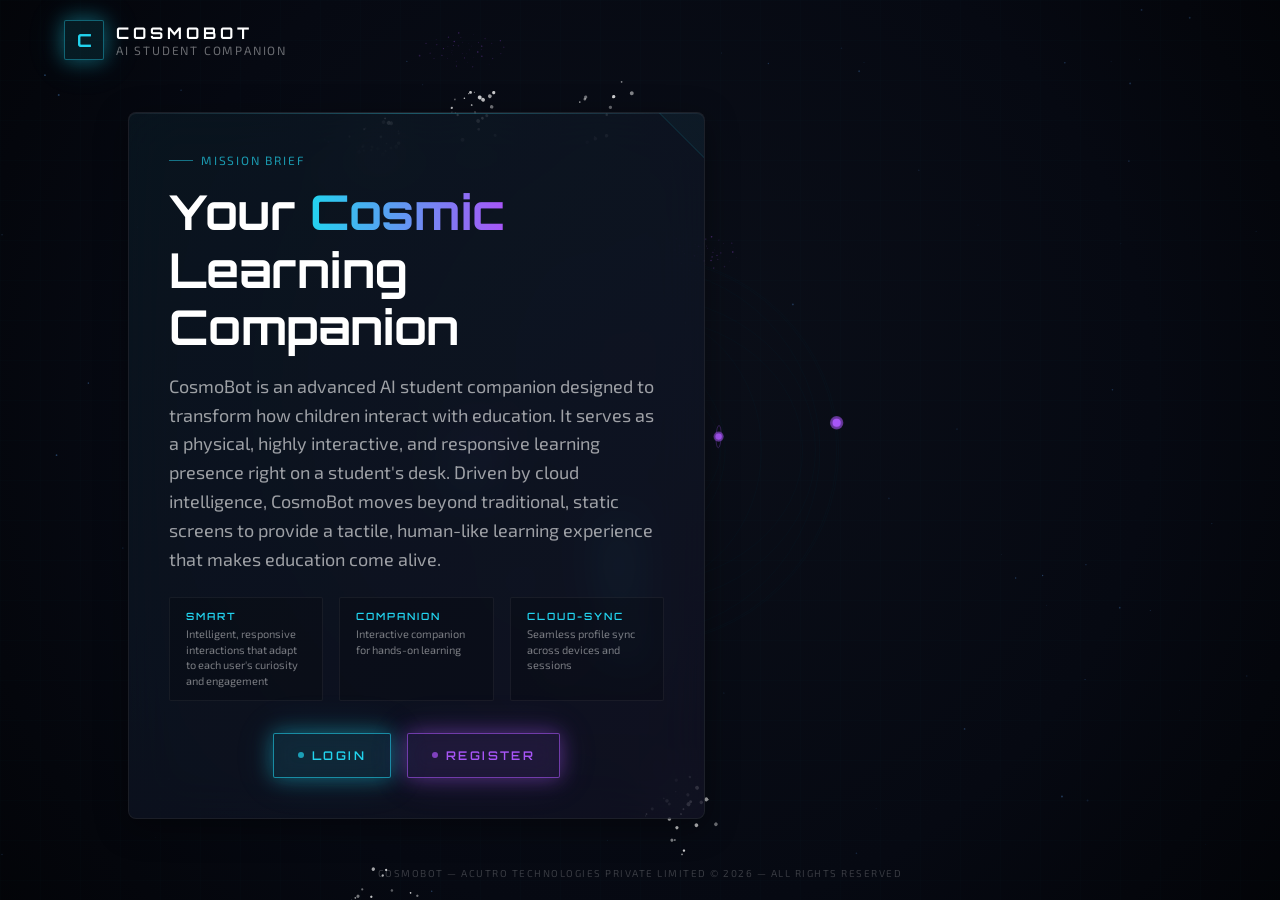
<file: index.html>
<!DOCTYPE html>
<html lang="en">
<head>
  <meta charset="UTF-8" />
  <meta name="viewport" content="width=device-width, initial-scale=1.0" />
  <meta name="description" content="CosmoBot — AI Student Companion by Acutro Technologies Private Limited" />
  <link rel="icon" type="image/svg+xml" href="cosmobot.svg" />
  <link rel="stylesheet" href="css/styles.css" />
  <title>CosmoBot — AI Student Companion</title>
</head>
<body>
  <div class="page">
    <canvas id="space-canvas" aria-hidden="true"></canvas>
    <div class="cyber-grid" aria-hidden="true"></div>

    <div class="page-content">
      <header class="site-header">
        <div class="logo-wrap">
          <div class="logo-icon">C</div>
          <div>
            <div class="logo-title">CosmoBot</div>
            <div class="logo-sub">AI Student Companion</div>
          </div>
        </div>
        
      </header>

      <main class="landing-grid">
        <div class="landing-main">
          <div class="glass-panel p-6 p-sm-8 p-lg-10">
            <div class="glass-panel-corner" aria-hidden="true"></div>
            <div class="glass-panel-inner">
              <div class="terminal-label"><span></span> Mission Brief</div>

              <h2 class="hero-title">
                Your <span class="gradient-text">Cosmic</span> Learning Companion
              </h2>

              <p class="hero-desc">
                CosmoBot is an advanced AI student companion designed to transform how children interact with education. It serves as a physical, highly interactive, and responsive learning presence right on a student's desk. Driven by cloud intelligence, CosmoBot moves beyond traditional, static screens to provide a tactile, human-like learning experience that makes education come alive.
              </p>

              <div class="feature-grid">
                <div class="feature-card">
                  <div class="feature-label">Smart</div>
                  <div class="feature-desc">Intelligent, responsive interactions that adapt to each user's curiosity and engagement</div>
                </div>
                <div class="feature-card">
                  <div class="feature-label">Companion</div>
                  <div class="feature-desc">Interactive companion for hands-on learning</div>
                </div>
                <div class="feature-card">
                  <div class="feature-label">Cloud-Sync</div>
                  <div class="feature-desc">Seamless profile sync across devices and sessions</div>
                </div>
              </div>

              <div class="cta-row">
                <a href="login.html" class="btn-panel btn-panel--cyan">
                  <span class="btn-panel-corner-tr"></span>
                  <span class="btn-panel-corner-bl"></span>
                  <span class="btn-panel-dot"></span> Login
                </a>
                <a href="register.html" class="btn-panel btn-panel--purple">
                  <span class="btn-panel-corner-tr"></span>
                  <span class="btn-panel-corner-bl"></span>
                  <span class="btn-panel-dot"></span> Register
                </a>
              </div>
            </div>
          </div>
        </div>

        <aside class="landing-side">
          <div class="hud-stack">
            <div class="glass-panel hud-card">
              <div class="glass-panel-inner hud-row">
                <div>
                  <div class="hud-label">Linked Companion</div>
                  <div class="hud-stat">No paired companion</div>
                </div>
                <span class="hud-status">Awaiting Pair</span>
              </div>
            </div>
            <div class="glass-panel hud-card">
              <div class="glass-panel-inner hud-row">
                <div>
                  <div class="hud-label">Neural Engine</div>
                  <div class="hud-stat">AI Core</div>
                </div>
                <span class="hud-status">Active</span>
              </div>
            </div>
            <div class="glass-panel hud-card">
              <div class="glass-panel-inner hud-row">
                <div>
                  <div class="hud-label">Sync Protocol</div>
                  <div class="hud-stat">Cloud</div>
                </div>
                <span class="hud-status">Standby</span>
              </div>
            </div>
          </div>
        </aside>
      </main>

      <footer class="site-footer">
        CosmoBot — Acutro Technologies Private Limited &copy; <span id="year"></span> — All rights reserved
      </footer>
    </div>
  </div>

  <script>document.getElementById('year').textContent = new Date().getFullYear();</script>
  <script src="js/spaceCanvas.js"></script>
</body>
</html>
</file>
<file: css/styles.css>
/* CosmoBot — Cosmic Design System */

@import url('https://fonts.googleapis.com/css2?family=Exo+2:wght@300;400;500;600;700&family=Orbitron:wght@400;500;600;700;800&display=swap');

:root {
  --space-black: #000000;
  --space-deep: #0B0F19;
  --neon-cyan: #22D3EE;
  --neon-purple: #A855F7;
  --font-display: 'Orbitron', system-ui, sans-serif;
  --font-body: 'Exo 2', system-ui, sans-serif;
  --shadow-neon-cyan: 0 0 20px rgba(34, 211, 238, 0.4), 0 0 40px rgba(34, 211, 238, 0.15);
  --shadow-neon-purple: 0 0 20px rgba(168, 85, 247, 0.4), 0 0 40px rgba(168, 85, 247, 0.15);
  --shadow-glass: 0 8px 32px rgba(0, 0, 0, 0.4), inset 0 1px 0 rgba(255, 255, 255, 0.06);
}

*, *::before, *::after { box-sizing: border-box; margin: 0; padding: 0; }
html { scroll-behavior: smooth; -webkit-font-smoothing: antialiased; }
body { font-family: var(--font-body); background: var(--space-black); color: #fff; min-height: 100vh; overflow-x: hidden; }
::selection { background: rgba(34, 211, 238, 0.3); }
a { color: inherit; text-decoration: none; }

.page { position: relative; min-height: 100vh; overflow: hidden; background: var(--space-black); }
.page-content { position: relative; z-index: 10; min-height: 100vh; display: flex; flex-direction: column; }
.page-center { flex: 1; display: flex; flex-direction: column; align-items: center; justify-content: center; padding: 2.5rem 1rem; }

#space-canvas { position: fixed; inset: 0; width: 100%; height: 100%; z-index: 0; }
.cyber-grid {
  pointer-events: none; position: fixed; inset: 0; z-index: 1; opacity: 0.35;
  background-image: linear-gradient(rgba(34,211,238,0.03) 1px, transparent 1px), linear-gradient(90deg, rgba(34,211,238,0.03) 1px, transparent 1px);
  background-size: 40px 40px;
}

.glass-panel {
  position: relative; overflow: hidden; border-radius: 0.5rem;
  border: 1px solid rgba(255,255,255,0.08); background: rgba(11,15,25,0.6);
  box-shadow: var(--shadow-glass); backdrop-filter: blur(24px); -webkit-backdrop-filter: blur(24px);
  animation: fadeUp 0.7s ease forwards;
}
.glass-panel::before {
  content: ''; position: absolute; inset: 0; pointer-events: none;
  background: linear-gradient(135deg, rgba(34,211,238,0.04), rgba(168,85,247,0.04));
}
.glass-panel::after {
  content: ''; position: absolute; top: 0; left: 0; right: 0; height: 1px;
  background: linear-gradient(90deg, transparent, rgba(34,211,238,0.3), transparent);
}
.glass-panel-corner {
  pointer-events: none; position: absolute; top: -2rem; right: -2rem; width: 4rem; height: 4rem;
  rotate: 45deg; border: 1px solid rgba(34,211,238,0.1); background: rgba(34,211,238,0.03);
}
.glass-panel-inner { position: relative; z-index: 1; }

.site-header { display: flex; align-items: center; justify-content: space-between; padding: 1.25rem 1rem; animation: fadeIn 0.6s ease forwards; }
@media (min-width: 640px) { .site-header { padding: 1.25rem 2rem; } }
@media (min-width: 1024px) { .site-header { padding: 1.25rem 4rem; } }
.logo-wrap { display: flex; align-items: center; gap: 0.75rem; }
.logo-icon {
  display: flex; align-items: center; justify-content: center; width: 2.5rem; height: 2.5rem;
  border-radius: 0.125rem; border: 1px solid rgba(34,211,238,0.4); background: rgba(34,211,238,0.1);
  box-shadow: var(--shadow-neon-cyan); font-family: var(--font-display); font-size: 1.125rem; font-weight: 700; color: var(--neon-cyan);
}
.logo-title { font-family: var(--font-display); font-size: 0.875rem; font-weight: 700; text-transform: uppercase; letter-spacing: 0.25em; }
.logo-sub { font-size: 0.625rem; text-transform: uppercase; letter-spacing: 0.15em; color: rgba(255,255,255,0.4); }
@media (min-width: 640px) { .logo-title { font-size: 1rem; } .logo-sub { font-size: 0.75rem; } }
.status-badge { display: none; align-items: center; gap: 0.5rem; font-size: 0.75rem; color: rgba(34,211,238,0.6); }
@media (min-width: 640px) { .status-badge { display: flex; } }
.status-dot { width: 0.5rem; height: 0.5rem; border-radius: 50%; background: var(--neon-cyan); animation: pulseGlow 3s ease-in-out infinite; }

.landing-grid { display: grid; width: 100%; max-width: 72rem; margin: 0 auto; padding: 2rem 1rem; gap: 2rem; align-items: center; }
@media (min-width: 1024px) { .landing-grid { grid-template-columns: repeat(12,1fr); padding: 2rem 4rem; gap: 3rem; } .landing-main { grid-column: span 7; } .landing-side { grid-column: span 5; display: block; } }
.landing-side { display: none; }
.terminal-label { display: flex; align-items: center; gap: 0.5rem; margin-bottom: 1rem; font-size: 0.75rem; text-transform: uppercase; letter-spacing: 0.15em; color: rgba(34,211,238,0.7); }
.terminal-label span { width: 1.5rem; height: 1px; background: rgba(34,211,238,0.5); }
.hero-title { font-family: var(--font-display); font-size: 1.75rem; font-weight: 700; line-height: 1.2; animation: fadeUp 0.7s 0.2s ease both; }
@media (min-width: 640px) { .hero-title { font-size: 2rem; } }
@media (min-width: 768px) { .hero-title { font-size: 2.25rem; } }
@media (min-width: 1280px) { .hero-title { font-size: 3rem; } }
.gradient-text { background: linear-gradient(90deg, var(--neon-cyan), var(--neon-purple)); -webkit-background-clip: text; background-clip: text; color: transparent; }
.hero-desc { margin-top: 1rem; max-width: 36rem; font-size: 0.875rem; line-height: 1.6; color: rgba(255,255,255,0.6); animation: fadeUp 0.7s 0.35s ease both; }
@media (min-width: 1024px) { .hero-desc { font-size: 1.125rem; } }
.feature-grid { display: grid; grid-template-columns: 1fr; gap: 0.75rem; margin-top: 1.5rem; }
@media (min-width: 640px) { .feature-grid { grid-template-columns: repeat(3,1fr); gap: 1rem; } }
.feature-card { padding: 0.75rem 1rem; border-radius: 0.125rem; border: 1px solid rgba(255,255,255,0.06); background: rgba(0,0,0,0.2); animation: fadeUp 0.6s ease both; }
.feature-card:nth-child(2) { animation-delay: 0.1s; }
.feature-card:nth-child(3) { animation-delay: 0.2s; }
.feature-label { font-family: var(--font-display); font-size: 0.625rem; font-weight: 600; text-transform: uppercase; letter-spacing: 0.2em; color: var(--neon-cyan); }
.feature-desc { margin-top: 0.25rem; font-size: 0.6875rem; line-height: 1.4; color: rgba(255,255,255,0.45); }
.cta-row { display: flex; flex-direction: column; gap: 0.75rem; margin-top: 2rem; animation: fadeUp 0.7s 0.8s ease both; align-items: center; }
@media (min-width: 640px) { .cta-row { flex-direction: row; gap: 1rem; justify-content: center; } }

.hud-stack { display: flex; flex-direction: column; gap: 1rem; }
.hud-card { padding: 1.25rem; animation: fadeUp 0.7s ease both; }
.hud-row { display: flex; align-items: center; justify-content: space-between; }
.hud-label { font-family: var(--font-display); font-size: 0.75rem; text-transform: uppercase; letter-spacing: 0.15em; color: rgba(255,255,255,0.3); }
.hud-stat { margin-top: 0.25rem; font-family: var(--font-display); font-size: 1.25rem; font-weight: 700; }
.hud-status { padding: 0.25rem 0.75rem; border-radius: 0.125rem; border: 1px solid rgba(34,211,238,0.2); background: rgba(34,211,238,0.05); font-size: 0.625rem; text-transform: uppercase; letter-spacing: 0.08em; color: rgba(34,211,238,0.7); }

.btn-panel {
  position: relative; display: inline-flex; align-items: center; justify-content: center; overflow: hidden;
  padding: 0.875rem 1.5rem; border-radius: 0.125rem; border: 1px solid;
  font-family: var(--font-display); font-size: 0.75rem; font-weight: 600; text-transform: uppercase; letter-spacing: 0.2em;
  backdrop-filter: blur(12px); cursor: pointer; transition: transform 0.2s, background 0.3s;
}
.btn-panel:hover { transform: translateY(-2px) scale(1.02); }
.btn-panel:active { transform: scale(0.97); }
.btn-panel:disabled { opacity: 0.4; cursor: not-allowed; pointer-events: none; }
.btn-panel--cyan { border-color: rgba(34,211,238,0.6); background: rgba(34,211,238,0.1); color: var(--neon-cyan); box-shadow: var(--shadow-neon-cyan); }
.btn-panel--cyan:hover { background: rgba(34,211,238,0.2); }
.btn-panel--purple { border-color: rgba(168,85,247,0.6); background: rgba(168,85,247,0.1); color: var(--neon-purple); box-shadow: var(--shadow-neon-purple); }
.btn-panel--purple:hover { background: rgba(168,85,247,0.2); }
.btn-panel-dot { display: inline-block; width: 0.375rem; height: 0.375rem; border-radius: 50%; background: currentColor; opacity: 0.7; margin-right: 0.5rem; animation: pulseGlow 3s ease-in-out infinite; }
.btn-panel-corner-tr, .btn-panel-corner-bl { pointer-events: none; position: absolute; width: 0.75rem; height: 0.75rem; border-color: currentColor; opacity: 0.4; }
.btn-panel-corner-tr { top: -1px; right: -1px; border-top: 1px solid; border-right: 1px solid; }
.btn-panel-corner-bl { bottom: -1px; left: -1px; border-bottom: 1px solid; border-left: 1px solid; }
.btn-full { width: 100%; }

.page-heading { margin-bottom: 1.5rem; text-align: center; animation: fadeUp 0.5s ease forwards; }
.back-link { font-family: var(--font-display); font-size: 0.75rem; text-transform: uppercase; letter-spacing: 0.3em; color: rgba(34,211,238,0.6); }
.back-link:hover { color: var(--neon-cyan); }
.page-heading h1 { margin-top: 0.75rem; font-family: var(--font-display); font-size: 1.25rem; font-weight: 700; text-transform: uppercase; }
@media (min-width: 640px) { .page-heading h1 { font-size: 1.5rem; } }
.page-heading p { margin-top: 0.25rem; font-size: 0.875rem; color: rgba(255,255,255,0.4); }
.panel-narrow { width: 100%; max-width: 28rem; }
.panel-wide { width: 100%; max-width: 42rem; }

.alert { margin-bottom: 1rem; width: 100%; max-width: 28rem; padding: 0.75rem 1rem; border-radius: 0.125rem; text-align: center; font-size: 0.875rem; animation: fadeUp 0.4s ease forwards; }
.alert--success, .alert--info { border: 1px solid rgba(34,211,238,0.3); background: rgba(34,211,238,0.05); color: rgba(34,211,238,0.8); }
.alert--error { border: 1px solid rgba(248,113,113,0.3); background: rgba(248,113,113,0.05); color: #f87171; }

.form-grid { display: grid; grid-template-columns: 1fr; gap: 1.25rem; }
@media (min-width: 640px) { .form-grid { grid-template-columns: repeat(2,1fr); gap: 1.5rem; } .form-span-2 { grid-column: span 2; } }
.form-stack { display: flex; flex-direction: column; gap: 1.25rem; }
.field-wrap { position: relative; width: 100%; }
.field-box { position: relative; border-radius: 0.125rem; border: 1px solid rgba(255,255,255,0.1); background: rgba(0,0,0,0.3); transition: border-color 0.3s, box-shadow 0.3s; }
.field-box:focus-within { border-color: rgba(34,211,238,0.5); box-shadow: var(--shadow-neon-cyan); }
.field-box.is-error { border-color: rgba(248,113,113,0.6); box-shadow: 0 0 12px rgba(248,113,113,0.2); }
.field-box label { position: absolute; left: 1rem; top: 0.875rem; font-size: 0.875rem; color: rgba(255,255,255,0.45); pointer-events: none; transition: transform 0.2s, color 0.2s; transform-origin: left center; }
.field-box input, .field-box select { width: 100%; padding: 1.75rem 1rem 0.75rem; background: transparent; border: none; outline: none; font-family: var(--font-body); font-size: 0.875rem; color: #fff; }
.field-box input:focus + label, .field-box input:not(:placeholder-shown) + label, .field-box select:focus + label, .field-box select:valid + label { transform: translateY(-1.25rem) scale(0.78); color: var(--neon-cyan); }
.field-box.is-error label { color: #f87171; }
.field-error { margin-top: 0.375rem; font-size: 0.75rem; color: #f87171; }
.field-select-arrow { pointer-events: none; position: absolute; right: 1rem; top: 50%; transform: translateY(-50%); color: rgba(34,211,238,0.5); }
.field-box select { appearance: none; cursor: pointer; }
.field-box select option { background: var(--space-deep); }
.form-footer { display: flex; flex-direction: column; gap: 0.75rem; padding-top: 0.5rem; }
@media (min-width: 640px) { .form-footer { flex-direction: row; align-items: center; justify-content: space-between; } }
.form-note { text-align: center; font-size: 0.75rem; color: rgba(255,255,255,0.4); }
.link-cyan { color: rgba(34,211,238,0.7); } .link-cyan:hover { color: var(--neon-cyan); }
.link-purple { color: rgba(168,85,247,0.7); } .link-purple:hover { color: var(--neon-purple); }
.text-link-btn { background: none; border: none; font-family: var(--font-body); font-size: 0.75rem; color: rgba(168,85,247,0.7); cursor: pointer; }
.text-link-btn:hover { color: var(--neon-purple); }
.reset-divider { display: flex; align-items: center; gap: 0.5rem; margin-bottom: 1.5rem; }
.reset-divider span { flex: 1; height: 1px; background: rgba(168,85,247,0.3); }
.reset-divider p { font-family: var(--font-display); font-size: 0.625rem; text-transform: uppercase; letter-spacing: 0.25em; color: rgba(168,85,247,0.7); }

.success-state { padding: 3rem 1rem; text-align: center; animation: fadeUp 0.5s ease forwards; }
.success-icon { display: flex; align-items: center; justify-content: center; width: 4rem; height: 4rem; margin: 0 auto 1rem; border-radius: 50%; border: 1px solid rgba(34,211,238,0.4); background: rgba(34,211,238,0.1); box-shadow: var(--shadow-neon-cyan); font-family: var(--font-display); font-size: 1.5rem; color: var(--neon-cyan); }
.hidden { display: none !important; }

.profile-list { margin-top: 1.5rem; display: flex; flex-direction: column; gap: 0.5rem; font-size: 0.875rem; color: rgba(255,255,255,0.5); }
.profile-list span { color: rgba(255,255,255,0.3); }
.terminal-tag { font-family: var(--font-display); font-size: 0.75rem; text-transform: uppercase; letter-spacing: 0.25em; color: rgba(34,211,238,0.6); }
.dashboard-title { margin-top: 0.5rem; font-family: var(--font-display); font-size: 1.5rem; font-weight: 700; }
.site-footer { padding: 1rem; text-align: center; font-size: 0.625rem; text-transform: uppercase; letter-spacing: 0.15em; color: rgba(255,255,255,0.2); }
.p-6 { padding: 1.5rem; } .p-8 { padding: 2rem; }
@media (min-width: 640px) { .p-sm-8 { padding: 2rem; } }
@media (min-width: 1024px) { .p-lg-10 { padding: 2.5rem; } }
.mt-8 { margin-top: 2rem; }

@keyframes fadeIn { from { opacity: 0; } to { opacity: 1; } }
@keyframes fadeUp { from { opacity: 0; transform: translateY(24px); } to { opacity: 1; transform: translateY(0); } }
@keyframes pulseGlow { 0%, 100% { opacity: 0.6; } 50% { opacity: 1; } }

/* Mobile tweaks: improve spacing and touch targets on small screens */
@media (max-width: 480px) {
  .page-center { padding: 1rem 0.75rem; }
  .panel-wide { max-width: 100%; }
  .glass-panel { border-radius: 0.5rem; }
  .p-6 { padding: 1rem; }
  .field-box input, .field-box select { padding: 1.25rem 0.75rem 0.5rem; font-size: 0.95rem; }
  .page-heading h1 { font-size: 1.125rem; }
  .page-heading p { font-size: 0.8125rem; }
  .form-grid { gap: 1rem; }
  .form-footer { gap: 0.5rem; }
  .btn-panel { padding: 0.625rem 1rem; font-size: 0.75rem; }
  .btn-panel-dot { display: none; }
  .back-link { font-size: 0.65rem; letter-spacing: 0.18em; }
  /* Hide heavy visuals on small devices to avoid overlap/scroll issues */
  #space-canvas, .cyber-grid { display: none !important; }
  /* Ensure grid is single-column and spans behave correctly */
  .form-grid { grid-template-columns: 1fr; }
  .form-span-2 { grid-column: auto; }
  /* Stack footer actions and make buttons full width */
  .form-footer { flex-direction: column; align-items: stretch; }
  .form-footer > div { display: flex !important; flex-direction: column !important; gap: 0.75rem !important; align-items: center !important; }
  /* Make return button narrower and centered on mobile, keep primary submit full width */
  .form-footer .btn-panel--cyan,
  .form-footer .btn-panel--purple,
  .form-footer > div a.btn-panel { width: auto !important; max-width: 320px !important; min-width: 140px !important; margin: 0 auto !important; padding: 0.75rem 1.25rem !important; }
  .form-footer button[type="submit"] { width: 100% !important; display: block !important; }
  /* Improve label spacing for small inputs */
  .field-box label { left: 0.75rem; top: 0.65rem; }
  .field-box input, .field-box select { padding-top: 1.5rem; }
  /* Remove number input spinners on mobile for cleaner layout */
  input[type=number]::-webkit-outer-spin-button,
  input[type=number]::-webkit-inner-spin-button { -webkit-appearance: none; margin: 0; }
  input[type=number] { -moz-appearance: textfield; }
  /* Reduce heavy neon shadows on small screens to avoid overflow */
  .btn-panel { box-shadow: none !important; }
}
</file>
